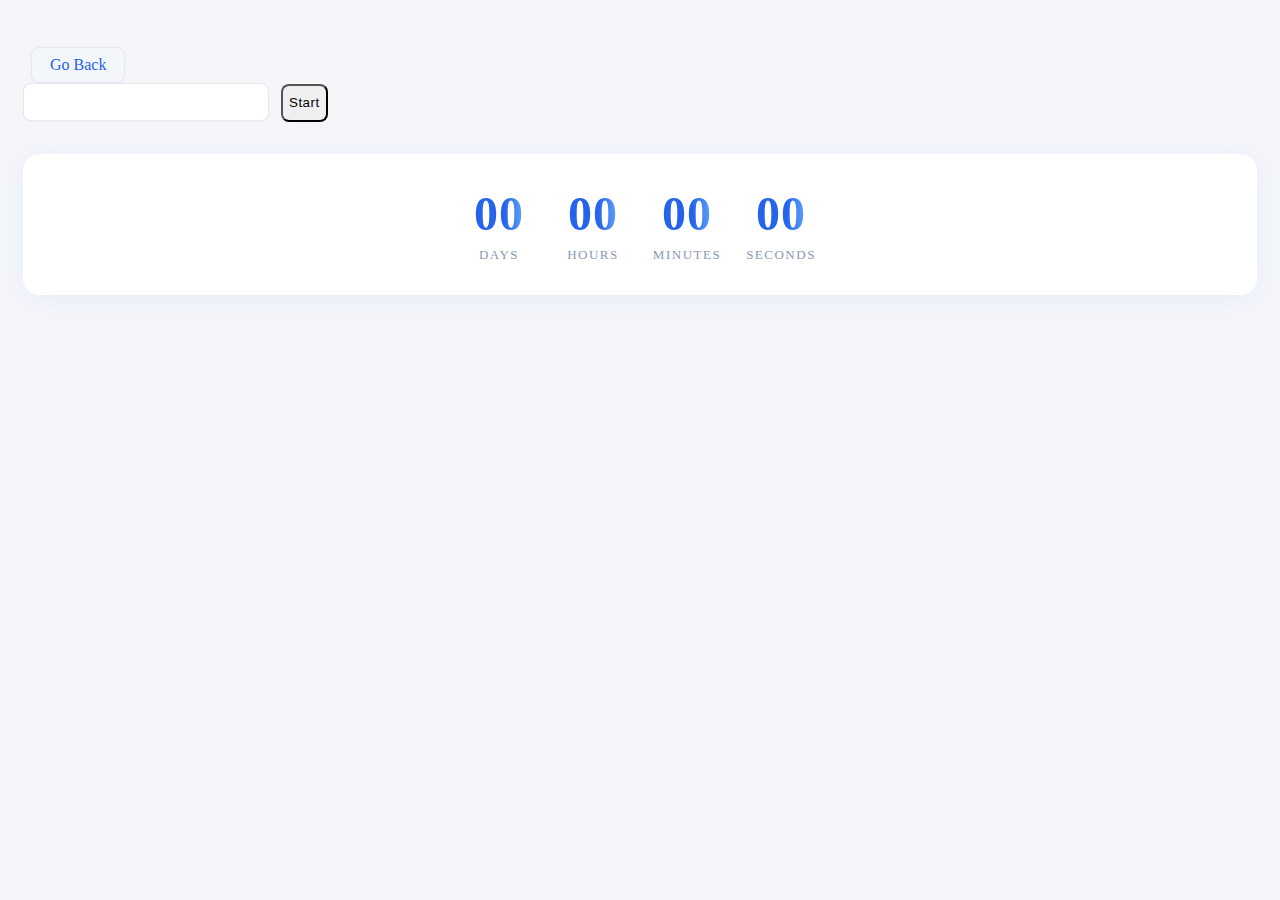
<file: src/1-timer.html>
<!DOCTYPE html>
<html lang="en">
  <head>
    <meta charset="UTF-8" />
    <meta name="viewport" content="width=device-width, initial-scale=1.0" />
    <title>TIMER</title>
    <link rel="stylesheet" href="./css/styles.css" />
  </head>

  <body>
    <a href="./index.html" class="back-link">Go Back</a>

    <main>
      <input type="text" id="datetime-picker" />
      <button type="button" data-start>Start</button>

      <div class="timer">
        <div class="field">
          <span class="value" data-days>00</span>
          <span class="label">Days</span>
        </div>
        <div class="field">
          <span class="value" data-hours>00</span>
          <span class="label">Hours</span>
        </div>
        <div class="field">
          <span class="value" data-minutes>00</span>
          <span class="label">Minutes</span>
        </div>
        <div class="field">
          <span class="value" data-seconds>00</span>
          <span class="label">Seconds</span>
        </div>
      </div>
    </main>

    <script type="module" src="./js/1-timer.js"></script>
  </body>
</html>
</file>
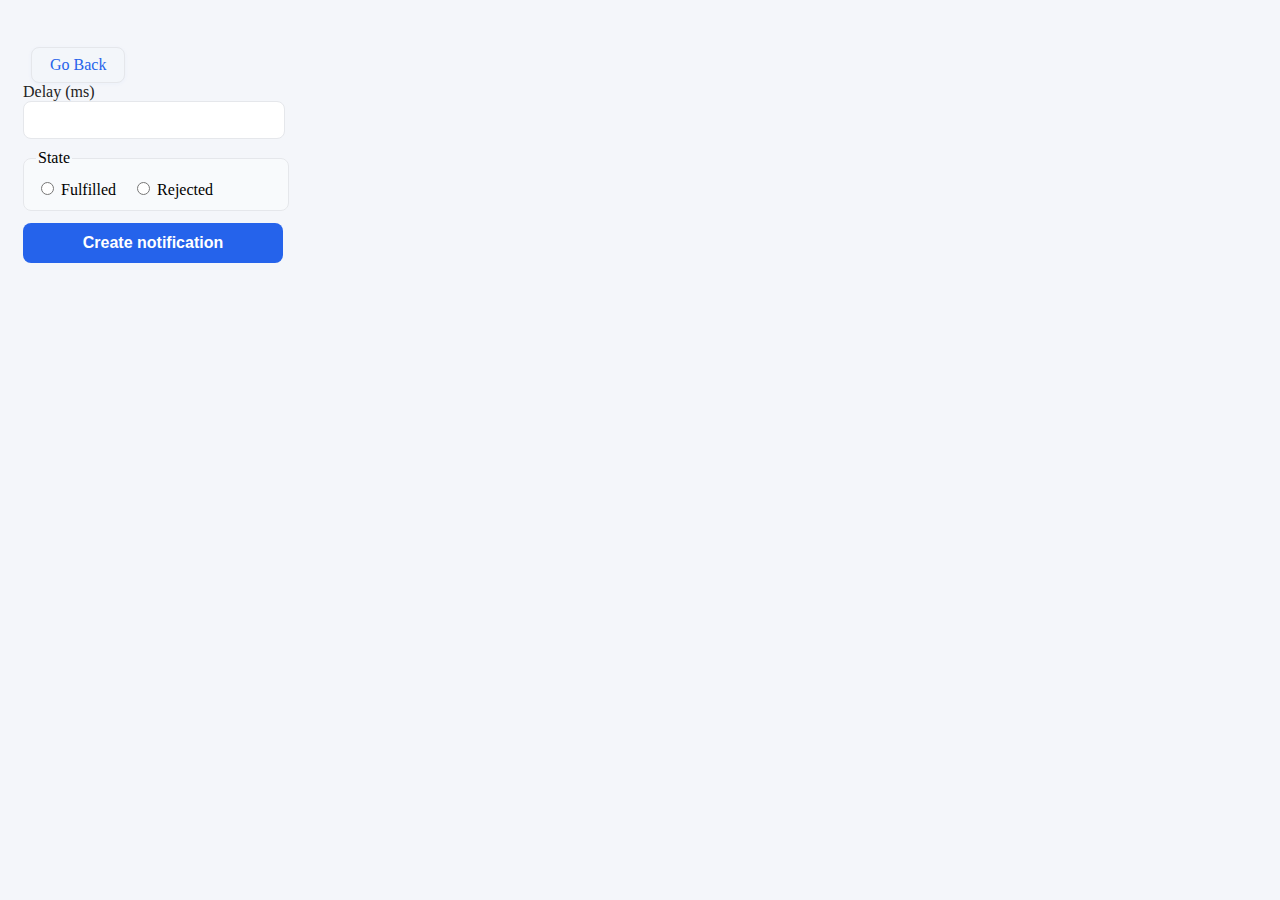
<file: src/2-snackbar.html>
<!DOCTYPE html>
<html lang="en">
  <head>
    <meta charset="UTF-8" />
    <meta name="viewport" content="width=device-width, initial-scale=1.0" />
    <title>SNACKBAR</title>
    <link rel="stylesheet" href="./css/styles.css" />
  </head>

  <body>
    <a href="./index.html" class="back-link">Go Back</a>

    <main>
      <form class="form">
        <label>
          Delay (ms)
          <input type="number" name="delay" required />
        </label>

        <fieldset>
          <legend>State</legend>
          <label>
            <input type="radio" name="state" value="fulfilled" required />
            Fulfilled
          </label>
          <label>
            <input type="radio" name="state" value="rejected" required />
            Rejected
          </label>
        </fieldset>

        <button type="submit">Create notification</button>
      </form>
    </main>

    <script type="module" src="./js/2-snackbar.js"></script>
  </body>
</html>
</file>
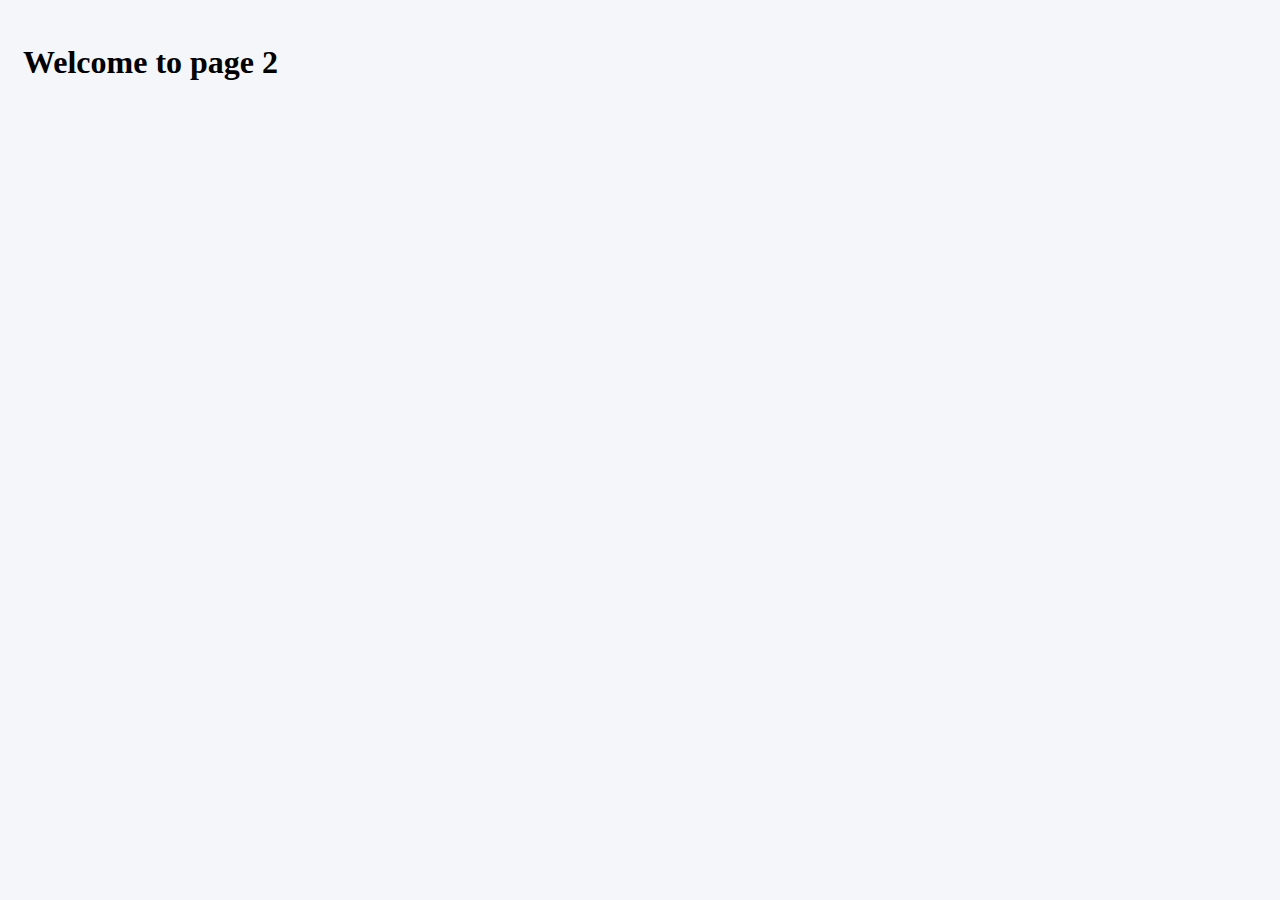
<file: src/page-2.html>
<!DOCTYPE html>
<html lang="en">
  <head>
    <meta charset="UTF-8" />
    <meta http-equiv="X-UA-Compatible" content="IE=edge" />
    <meta name="viewport" content="width=device-width, initial-scale=1.0" />
    <title>Page 2</title>
    <link rel="stylesheet" href="./css/styles.css" />
  </head>
  <body>
    <load
      src="./partials/header.html"
      icon-path="./img/sprite.svg#logo"
      highlight-act="active"
    />

    <main>
      <div class="container">
        <h1 class="main-title">
          <span class="main-title-gradient">Welcome</span> to page 2
        </h1>
        <load src="./partials/back-link.html" />
      </div>
    </main>

    <load src="./partials/footer.html" />
  </body>
</html>
</file>
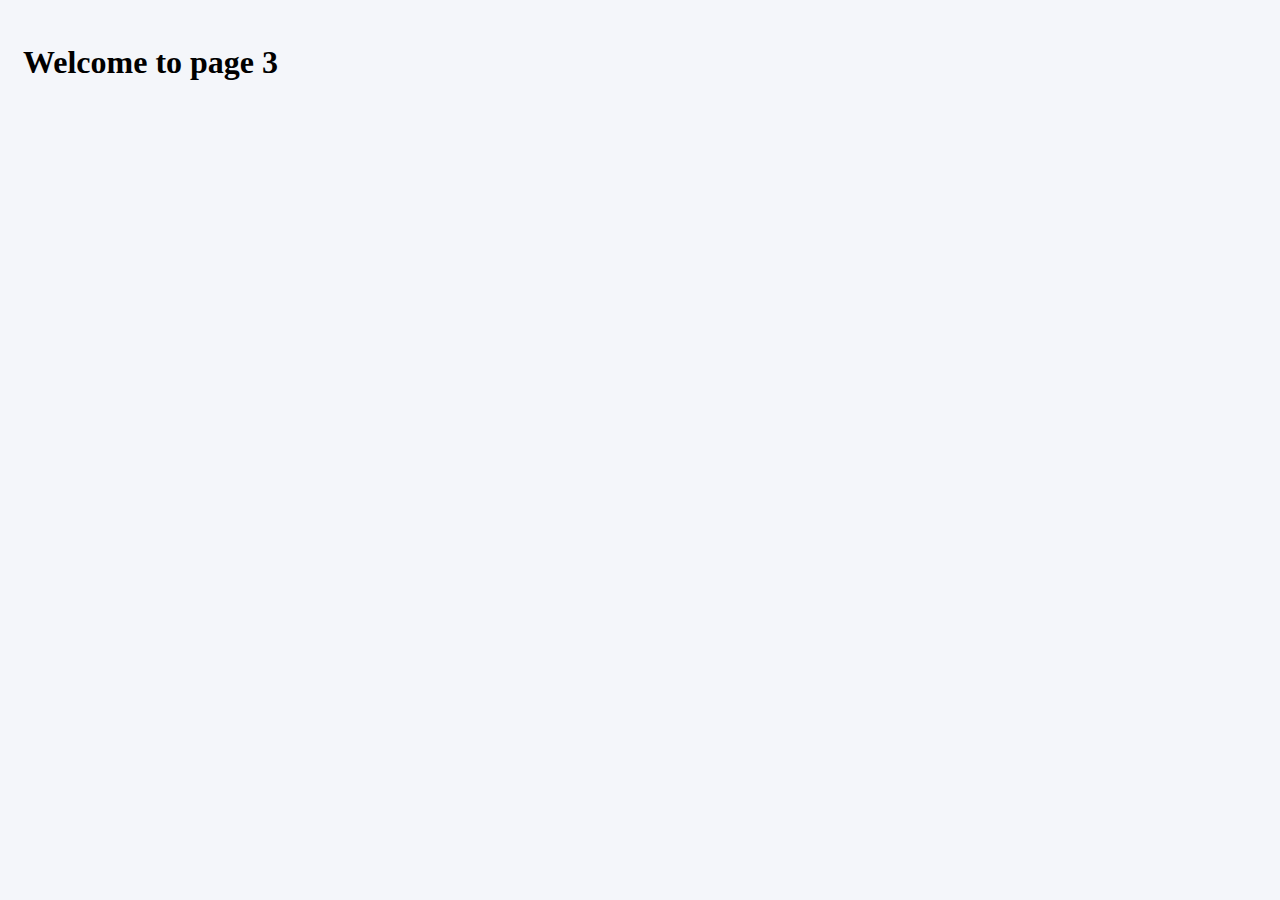
<file: src/page-3.html>
<!DOCTYPE html>
<html lang="en">
  <head>
    <meta charset="UTF-8" />
    <meta http-equiv="X-UA-Compatible" content="IE=edge" />
    <meta name="viewport" content="width=device-width, initial-scale=1.0" />
    <title>Page 3</title>
    <link rel="stylesheet" href="./css/styles.css" />
  </head>
  <body>
    <load
      src="./partials/header.html"
      icon-path="./img/sprite.svg#logo"
      highlight-curr="active"
    />

    <main>
      <div class="container">
        <h1 class="main-title">
          <span class="main-title-gradient">Welcome</span> to page 3
        </h1>
        <load src="./partials/back-link.html" />
      </div>
    </main>

    <load src="./partials/footer.html" />
  </body>
</html>
</file>
<file: src/css/styles.css>
@import './snackbar.css';
@import './timer.css';

.back-link {
  display: inline-block;
  margin: 24px 0 0 8px;
  padding: 8px 18px;
  background: #f3f6fa;
  color: #2563eb;
  border: 1px solid #e5e7eb;
  border-radius: 8px;
  text-decoration: none;
  font-size: 1rem;
  font-weight: 500;
  transition: background 0.2s, color 0.2s, border 0.2s;
  box-shadow: 0 1px 4px rgba(37, 99, 235, 0.04);
}
.back-link:hover {
  background: #2563eb;
  color: #fff;
  border-color: #2563eb;
}
</file>
